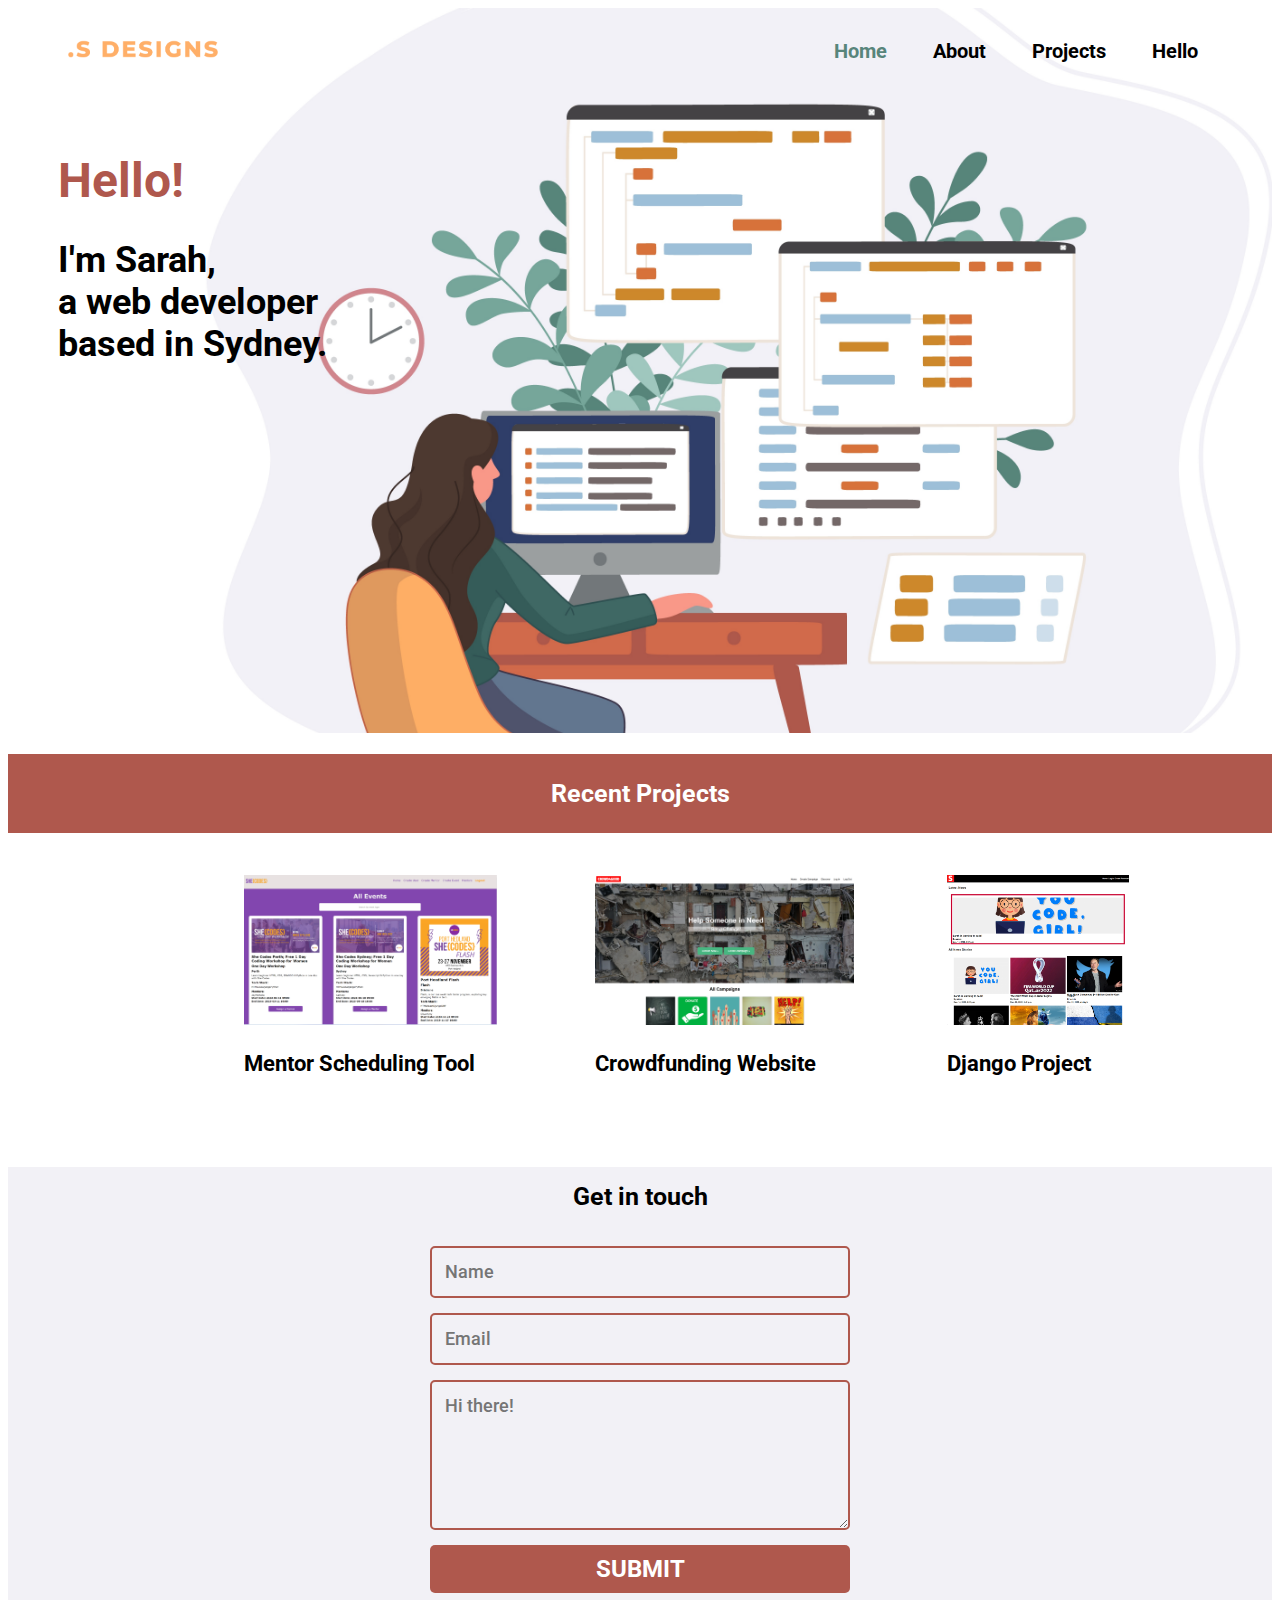
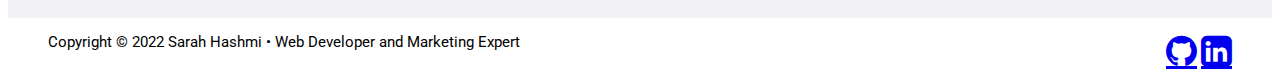
<file: docs/index.html>
<!DOCTYPE html>
<html lang="en">
<head>
    <meta charset="utf-8">
    <meta
        name="viewport"
        content="width=device-width, initial-scale=1, shrink-to-fit-no"/>
        <link rel="preconnect" href="https://fonts.googleapis.com">
        <link rel="preconnect" href="https://fonts.gstatic.com" crossorigin>
        <link rel="stylesheet" href="styles.css">
        <link href="https://fonts.googleapis.com/css2?family=Lato&family=Roboto&display=swap" rel="stylesheet">
    <title>Sarah Hashmi</title>
    <meta name="Homepage" content="Homepage">

    <link rel="stylesheet" href="https://cdnjs.cloudflare.com/ajax/libs/font-awesome/4.7.0/css/font-awesome.min.css">
</head>
<body>

        <main>
                <section id="hero">
                    <nav class="navbar">

                        <div class="logo"><img src="sdesigncopy.png" alt="Logo"></div>
                        <ul class="nav-links">
                            <div class="menu">
                                <li id="current"><a href="index.html">Home</a></li>
                                <li><a href="./about.html">About</a></li>
                                <li><a href="./projects.html">Projects</a></li>
                                <li><a href="#cta">Hello</a> 
                            </div>
                        </ul>
                    </nav> 
                    <div id="hero-text">
                        <h1 class="title"> Hello!</h1>
                        <h2 class="subtitle">I'm Sarah, <br> a web developer <br> based in Sydney.</h2>
                    </div>
                </section> 

                </section>

                <h2 class="columns-title">Recent Projects</h2>

            
                <section id="portfolio"> 
                    <div id="column-1" class="column">
                        <a href="https://main--visionary-faun-99db12.netlify.app/"><img class="project-icon" id="project-portfolio" src="mentor-scheduling-tool.png"></a>
                        <h3>Mentor Scheduling Tool</h3>
                    </div>

                    <div id="column-2" class="column">
                        <a href="https://crowd4good.netlify.app"><img class="project-icon" id="project-portfolio" src="react-project.png"></a>
                        <h3>Crowdfunding Website</h3>
                        <p>
                            
                        </p>
                    </div>
        
                    <div id="column-3" class="column">
                        <img class="project-icon" id="project-portfolio" src="Django-project.png">
                        <h3>Django Project</h3>
                
                    
                    </div>
                </section>

                
               

                <section id="cta">

                    <h2 class="form-title">Get in touch</h2> 
                   
                    <form action="https://formspree.io/f/xqkjblrq" method="post">
                              
                            <input name="name" type="text" class="feedback-input" placeholder="Name" />   
                            <input name="email" type="text" class="feedback-input" placeholder="Email" />
                            <textarea name="text" class="feedback-input" placeholder="Hi there!"></textarea>
                            <input type="submit" value="SUBMIT"/>
                    </form>
                </section>

            </main>

                
                <section class="footer">
                 <p class="footer-text-left">
                    Copyright © 2022 Sarah Hashmi • Web Developer and Marketing Expert
                </p>
                </div>
                
                <div class="footer-content-right">
                    <a href="https://github.com/Sarah-Hashmi-Codes" class="fa fa-github" style="font-size:36px"></a>
                    <a href="https://www.linkedin.com/in/sarah-hashmi/" class="fa fa-linkedin-square" style="font-size:36px"></a>
                </div>

                   
                <section>
            
<body>
<html>
</file>
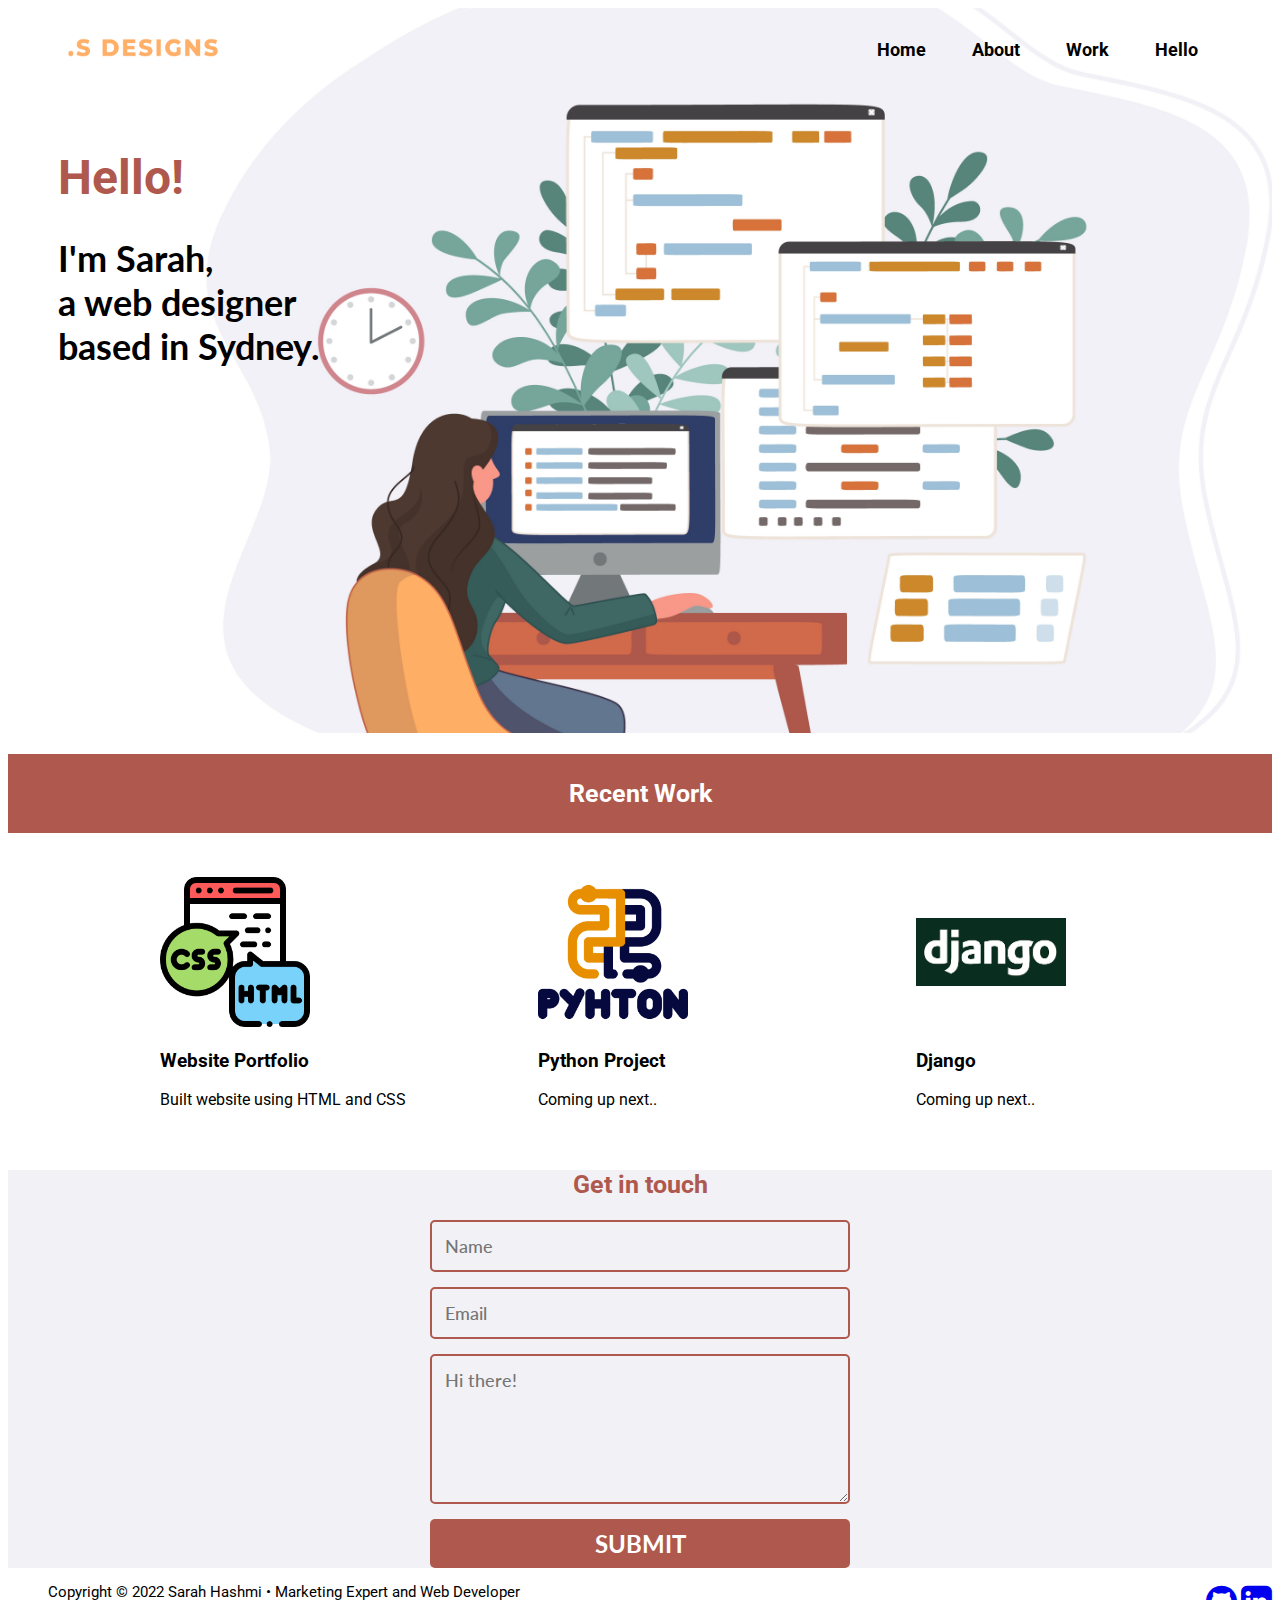
<file: Homepage/index.html>
<!DOCTYPE html>
<html lang="en">
<head>
    <meta charset="utf-8">
    <meta
        name="viewport"
        content="width=device-width, initial-scale=1, shrink-to-fit-no"/>
        <link rel="preconnect" href="https://fonts.googleapis.com">
        <link rel="preconnect" href="https://fonts.gstatic.com" crossorigin>
        <link rel="stylesheet" href="styles.css">
        <link href="https://fonts.googleapis.com/css2?family=Lato&family=Roboto&display=swap" rel="stylesheet">
    <title>Sarah Hashmi</title>
    <meta name="Homepage" content="Homepage">

    <link rel="stylesheet" href="https://cdnjs.cloudflare.com/ajax/libs/font-awesome/4.7.0/css/font-awesome.min.css">
</head>
<body>

        <main>
                <section id="hero">
                    <nav class="navbar">

                        <div class="logo"><img src="sdesigncopy.png" alt="Logo"></div>
                        <ul class="nav-links">
                            <div class="menu">
                                <li><a href="index.html">Home</a></li>
                                <li><a href="../About/index.html">About</a></li>
                                <li><a href="#portfolio">Work</a></li>
                                <li><a href="#cta">Hello</a> 
                            </div>
                        </ul>
                    </nav> 
                    <div id="hero-text">
                        <h1 class="title"> Hello!</h1>
                        <h2 class="subtitle">I'm Sarah, <br> a web designer <br> based in Sydney.</h2>
                    </div>
                </section> 

                </section>

                <h2 class="columns-title">Recent Work</h2>

            
                <section id="portfolio"> 
                    <div id="column-1" class="column">
                        <img src="browser.png" alt="CSS/HTML"/>
                        <h3>Website Portfolio</h3>
                        <p> Built website using HTML and CSS</p>
                    </div>

                    <div id="column-2" class="column">
                        <img src="python.png" alt="Python"/>
                        <h3>Python Project</h3>
                        <p>
                            Coming up next..
                        </p>
                    </div>
        
                    <div id="column-3" class="column">
                        <img src="django.png" alt="django"/>
                        <h3>Django</h3>
                        <p>Coming up next..
                        </p>
                    </div>
                </section>

                
               

                <section id="cta">

                    <h2 class="form-title">Get in touch</h2> 
                   
                    <form action="https://formspree.io/f/xqkjblrq" method="post">
                              
                            <input name="name" type="text" class="feedback-input" placeholder="Name" />   
                            <input name="email" type="text" class="feedback-input" placeholder="Email" />
                            <textarea name="text" class="feedback-input" placeholder="Hi there!"></textarea>
                            <input type="submit" value="SUBMIT"/>
                    </form>
                </section>

            </main>

                
                <section class="footer">
                 <p class="footer-text-left">
                    Copyright © 2022 Sarah Hashmi • Marketing Expert and Web Developer
                </p>
                </div>
                
                <div class="footer-content-right">
                    <a href="https://github.com/Sarah-Hashmi-Codes" class="fa fa-github" style="font-size:36px"></a>
                    <a href="https://www.linkedin.com/in/sarah-hashmi/" class="fa fa-linkedin-square" style="font-size:36px"></a>
                </div>

                   
                <section>
            
<body>
<html>
</file>
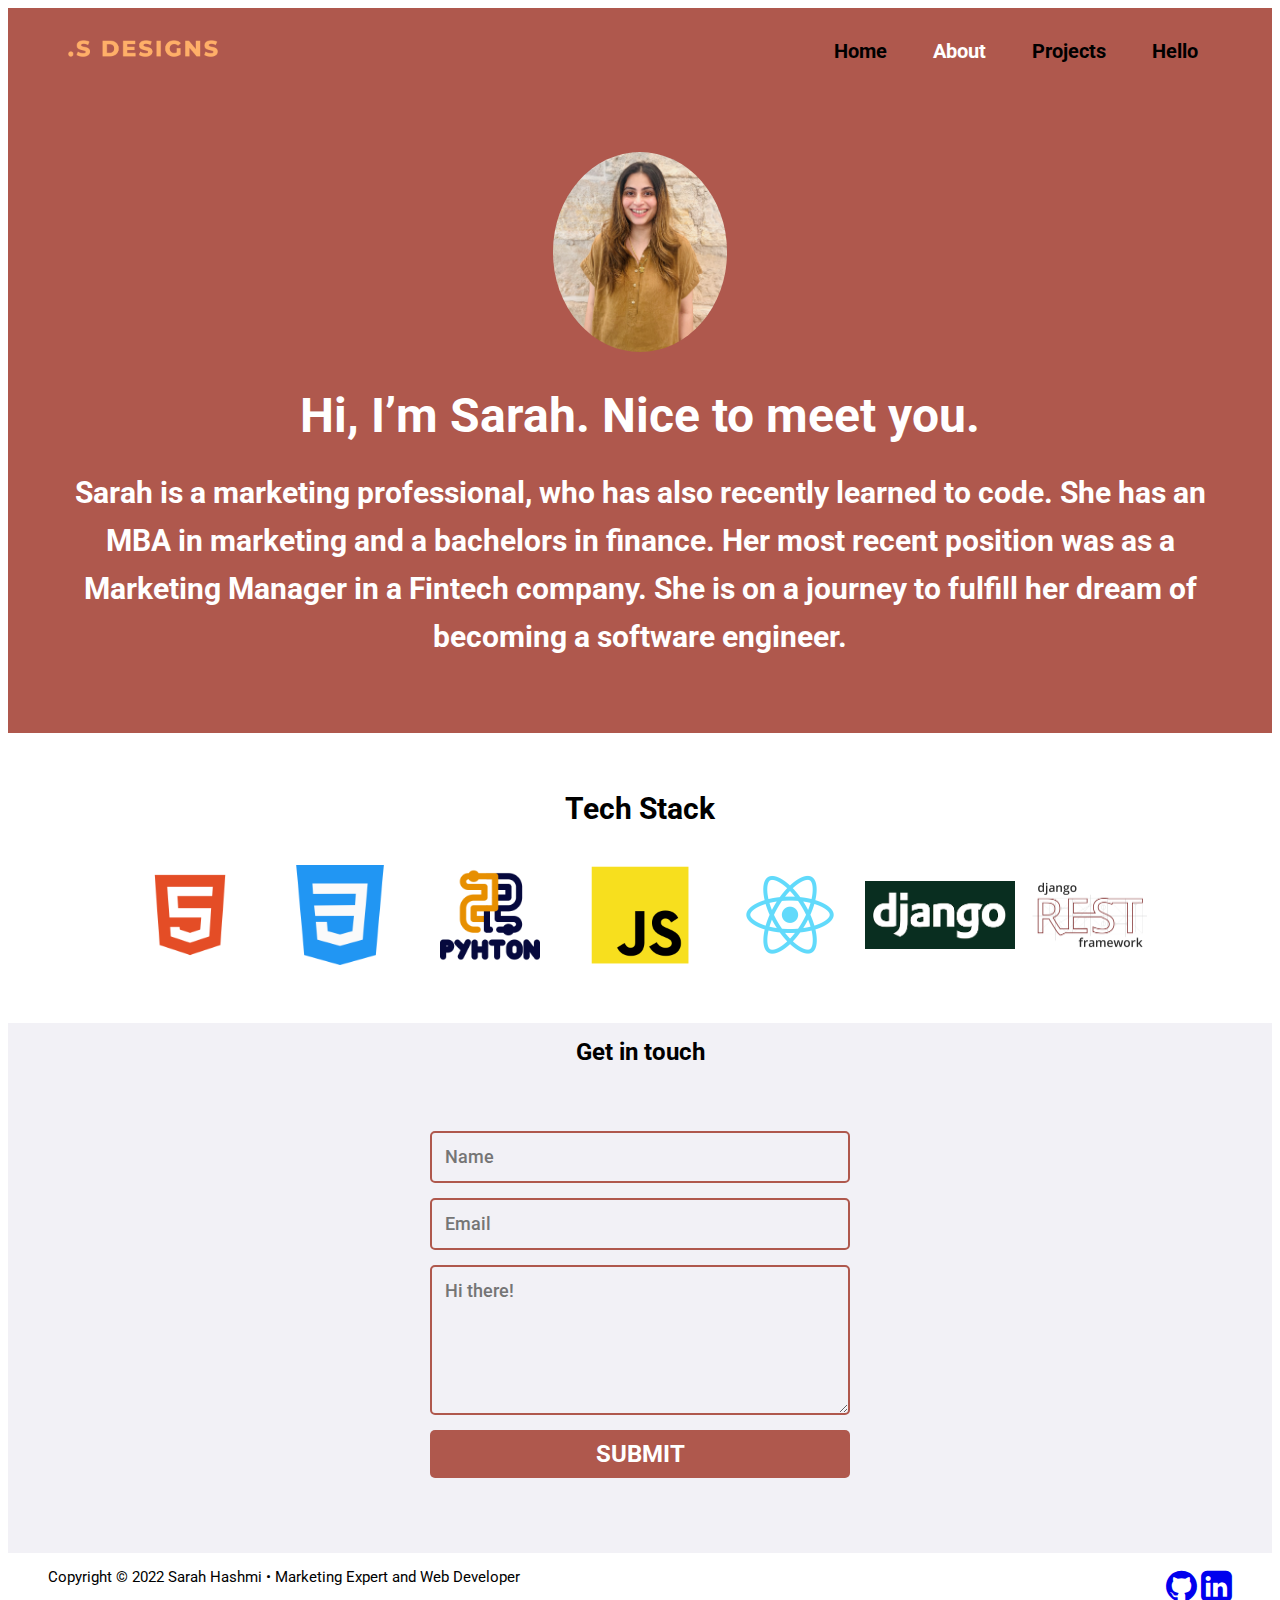
<file: docs/about.html>
<!DOCTYPE html>
<html lang="en">
<head>
    <meta charset="utf-8">
    <meta
        name="viewport"
        content="width=device-width, initial-scale=1, shrink-to-fit-no"/>
        <link rel="preconnect" href="https://fonts.googleapis.com">
        <link rel="preconnect" href="https://fonts.gstatic.com" crossorigin>
        <link rel="stylesheet" href="stylesabt.css">
        <link href="https://fonts.googleapis.com/css2?family=Lato&family=Roboto&display=swap" rel="stylesheet">
    <title>Sarah Hashmi</title>
    <meta name="Homepage" content="Homepage">

    <link rel="stylesheet" href="https://cdnjs.cloudflare.com/ajax/libs/font-awesome/4.7.0/css/font-awesome.min.css">
</head>
    <body>

        <main>
                <section id="hero">
                    <nav class="navbar">

                        <div class="logo"><img src="sdesignabout.png" alt="Logo"></div>
                        <ul class="nav-links">
                            <div class="menu">
                                <li><a href="./index.html">Home</a></li>
                                <li id="current"><a href="./about.html" class="selected">About</a></li>
                                <li><a href="./projects.html">Projects</a></li>
                                <li><a href="#cta">Hello</a> 
                            </div>
                        </ul>
                    </nav> 

                
                    <div id="hero-text">
                        <img src="IMG_3285.jpeg" alt="photo" class="center">
                        <h1 class="title"> Hi, I’m Sarah. Nice to meet you.</h1>
                        <h2 class="subtitle">
                            Sarah is a marketing professional, who has also recently learned to code. 
                            She has an MBA in marketing and a bachelors in finance. 
                            Her most recent position was as a Marketing Manager in a Fintech company. 
                            She is on a journey to fulfill her dream of becoming a software engineer.   
                        </h2> 
                    </div>

                </section>

                <br><br>

                <section id="tech-stack">
                        <h1 class="tech-stack-title"> Tech Stack</h1>
                    
                        <br>
                    <div class="tech-stack-logos">
                        <img class="tech-logo" id="html" src="html.png" alt="html logo">
                        <img class="tech-logo" id="css" src="css.png" alt="css logo">
                        <img class="tech-logo" id="python" src="python.png" alt="python logo">
                        <img class="tech-logo" id="javascript" src="javascript.png" alt="javascript logo">
                        <img class="tech-logo" id="react" src="react.png" alt="react logo">
                        <img class="tech-logo" id="django" src="django.png" alt="django logo">
                        <img class="tech-logo" id="rest" src="rest.png" alt="rest logo">


                    </div>
                    

    
                </section>

                <br><br>      
                    

                <section id="cta">

                    <h2 class="form-title">Get in touch</h2> 
                   
                    <form action="https://formspree.io/f/xqkjblrq" method="post">
                              
                            <input name="name" type="text" class="feedback-input" placeholder="Name" />   
                            <input name="email" type="text" class="feedback-input" placeholder="Email" />
                            <textarea name="text" class="feedback-input" placeholder="Hi there!"></textarea>
                            <input type="submit" value="SUBMIT"/>
                    </form>
                    
                </section>
                

            </main>

                
                <section class="footer">
                 <p class="footer-text-left">
                    Copyright © 2022 Sarah Hashmi • Marketing Expert and Web Developer
                </p>
                </div>
                
                <div class="footer-content-right">
                    <a href="https://github.com/Sarah-Hashmi-Codes" class="fa fa-github" style="font-size:36px"></a>
                    <a href="https://www.linkedin.com/in/sarah-hashmi/" class="fa fa-linkedin-square" style="font-size:36px"></a>
                </div>

                   
                <section>
            
    </body>
                
</html>
</file>
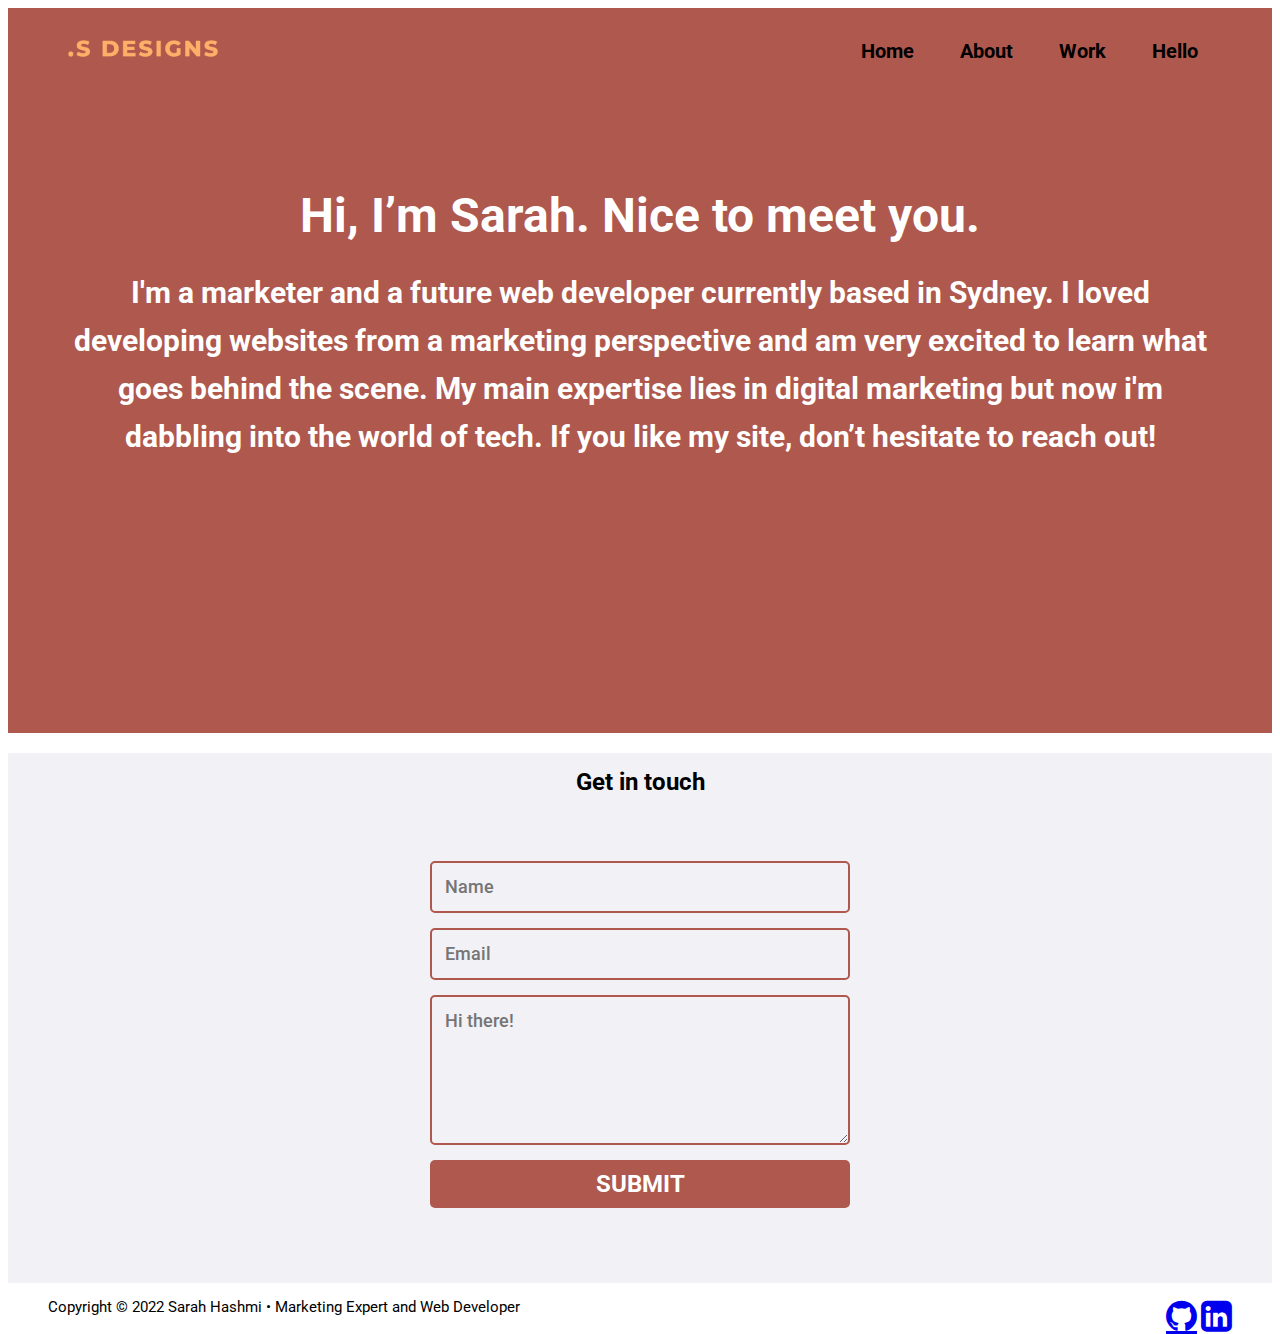
<file: docs/about.html.html>
<!DOCTYPE html>
<html lang="en">
<head>
    <meta charset="utf-8">
    <meta
        name="viewport"
        content="width=device-width, initial-scale=1, shrink-to-fit-no"/>
        <link rel="preconnect" href="https://fonts.googleapis.com">
        <link rel="preconnect" href="https://fonts.gstatic.com" crossorigin>
        <link rel="stylesheet" href="stylesabt.css">
        <link href="https://fonts.googleapis.com/css2?family=Lato&family=Roboto&display=swap" rel="stylesheet">
    <title>Sarah Hashmi</title>
    <meta name="Homepage" content="Homepage">

    <link rel="stylesheet" href="https://cdnjs.cloudflare.com/ajax/libs/font-awesome/4.7.0/css/font-awesome.min.css">
</head>
    <body>

        <main>
                <section id="hero">
                    <nav class="navbar">

                        <div class="logo"><img src="sdesignabout.png" alt="Logo"></div>
                        <ul class="nav-links">
                            <div class="menu">
                                <li><a href="../Homepage/index.html">Home</a></li>
                                <li><a href="/About/index.html" class="selected">About</a></li>
                                <li><a href="#portolio">Work</a></li>
                                <li><a href="#cta">Hello</a> 
                            </div>
                        </ul>
                    </nav> 
                
                    <div id="hero-text">
                        <h1 class="title"> Hi, I’m Sarah. Nice to meet you.</h1>
                        <h2 class="subtitle">I'm a marketer and a future web developer currently
                            based in Sydney. I loved developing websites from a marketing perspective and
                            am very excited to learn what goes behind the scene. My main expertise lies in digital marketing but
                            now i'm dabbling into the world of tech. If you like my site, don’t hesitate to reach out!
                        </h2>

                    </div>
                    
                </section>
                
                    

                <section id="cta">

                    <h2 class="form-title">Get in touch</h2> 
                   
                    <form action="https://formspree.io/f/xqkjblrq" method="post">
                              
                            <input name="name" type="text" class="feedback-input" placeholder="Name" />   
                            <input name="email" type="text" class="feedback-input" placeholder="Email" />
                            <textarea name="text" class="feedback-input" placeholder="Hi there!"></textarea>
                            <input type="submit" value="SUBMIT"/>
                    </form>
                    
                </section>
                

            </main>

                
                <section class="footer">
                 <p class="footer-text-left">
                    Copyright © 2022 Sarah Hashmi • Marketing Expert and Web Developer
                </p>
                </div>
                
                <div class="footer-content-right">
                    <a href="https://github.com/Sarah-Hashmi-Codes" class="fa fa-github" style="font-size:36px"></a>
                    <a href="https://www.linkedin.com/in/sarah-hashmi/" class="fa fa-linkedin-square" style="font-size:36px"></a>
                </div>

                   
                <section>
            
    </body>
                
</html>
</file>
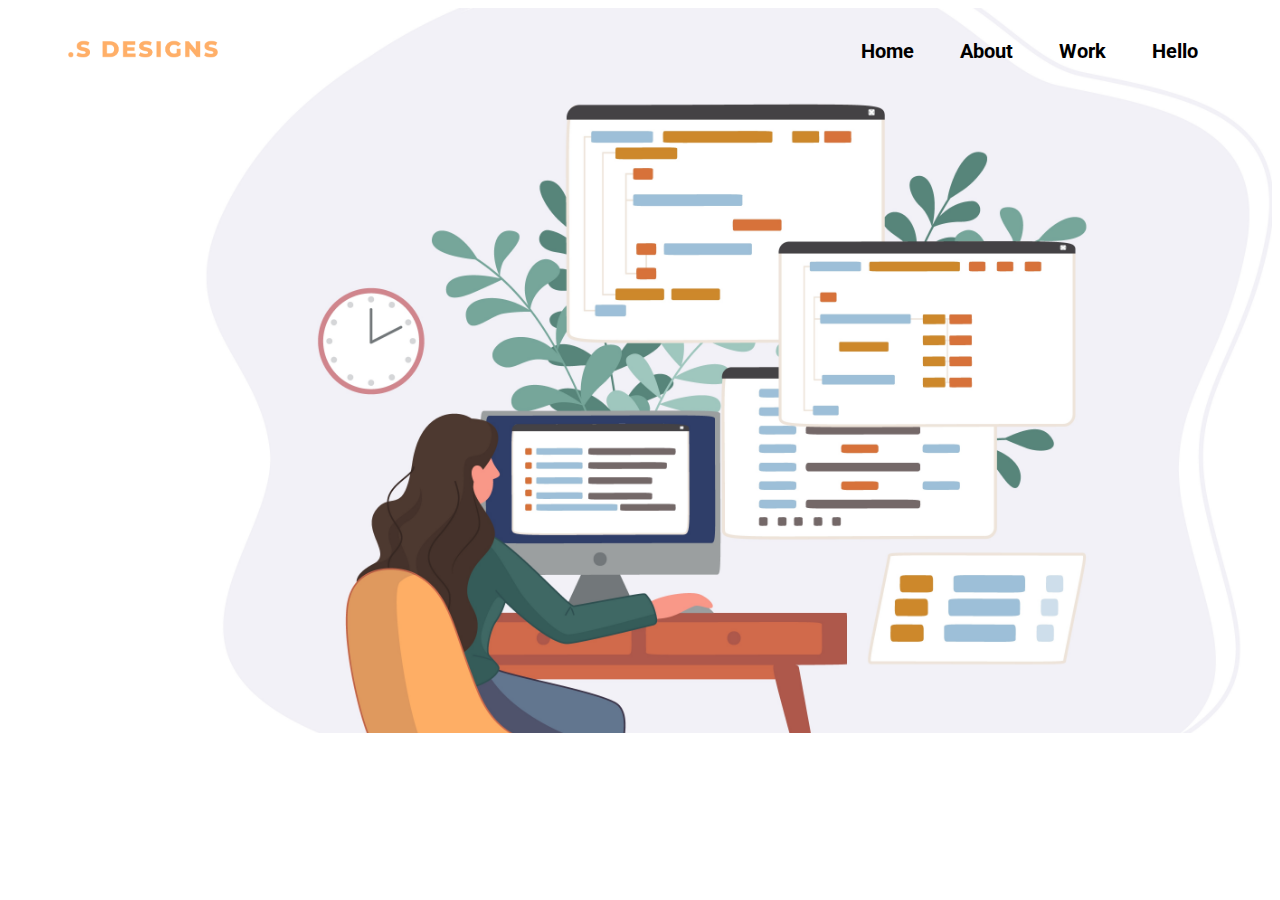
<file: docs/contact.html>
<!DOCTYPE html>
<html lang="en">
<head>
    <meta charset="utf-8">
    <meta
        name="viewport"
        content="width=device-width, initial-scale=1, shrink-to-fit-no"/>
        <link rel="preconnect" href="https://fonts.googleapis.com">
        <link rel="preconnect" href="https://fonts.gstatic.com" crossorigin>
        <link rel="stylesheet" href="styles.css">
        <link href="https://fonts.googleapis.com/css2?family=Lato&family=Roboto&display=swap" rel="stylesheet">
    <title>Sarah Hashmi</title>
    <meta name="Homepage" content="Homepage">

    <link rel="stylesheet" href="https://cdnjs.cloudflare.com/ajax/libs/font-awesome/4.7.0/css/font-awesome.min.css">
</head>
<body>

        <main>
                <section id="hero">
                    <nav class="navbar">

                        <div class="logo"><img src="sdesigncopy.png" alt="Logo"></div>
                        <ul class="nav-links">
                            <div class="menu">
                                <li><a href="index.html">Home</a></li>
                                <li><a href="../About/index.html">About</a></li>
                                <li><a href="#portfolio">Work</a></li>
                                <li><a href="#cta">Hello</a> 
                            </div>
                        </ul>
                    </nav>
</file>
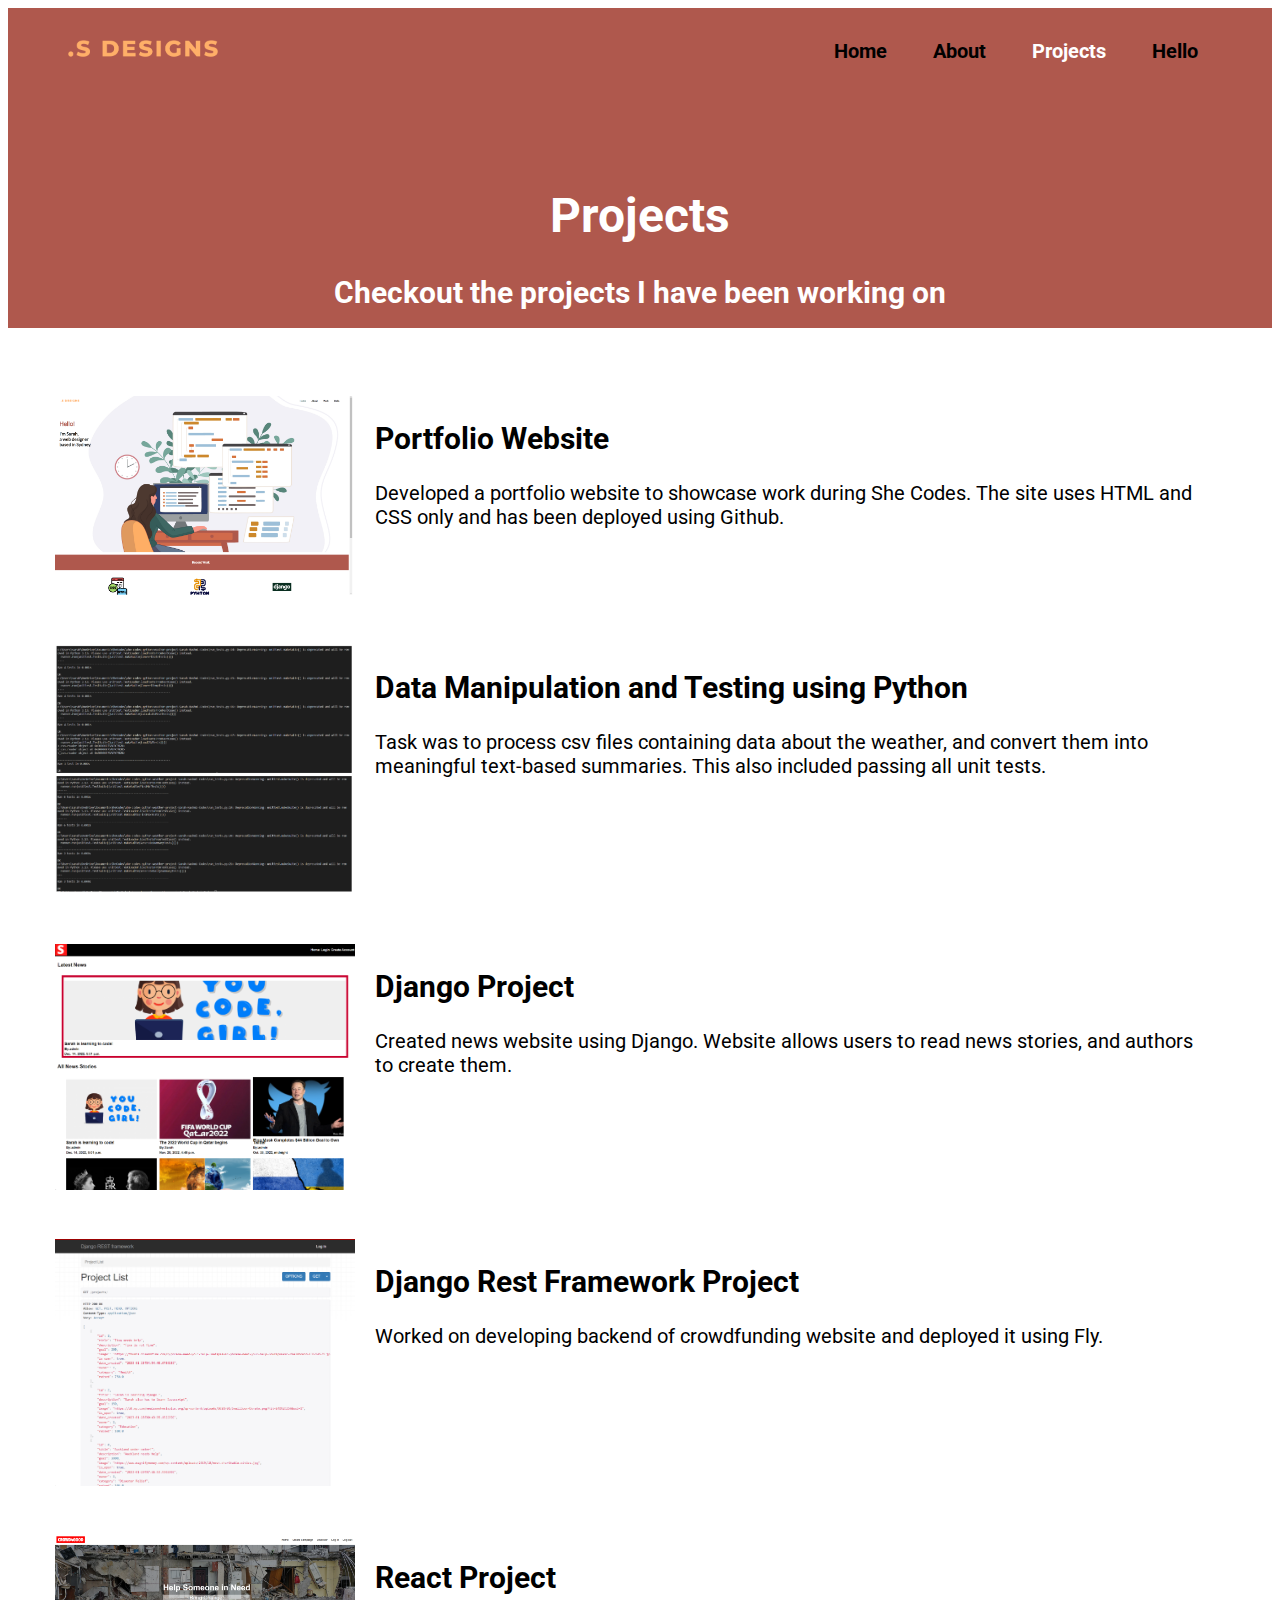
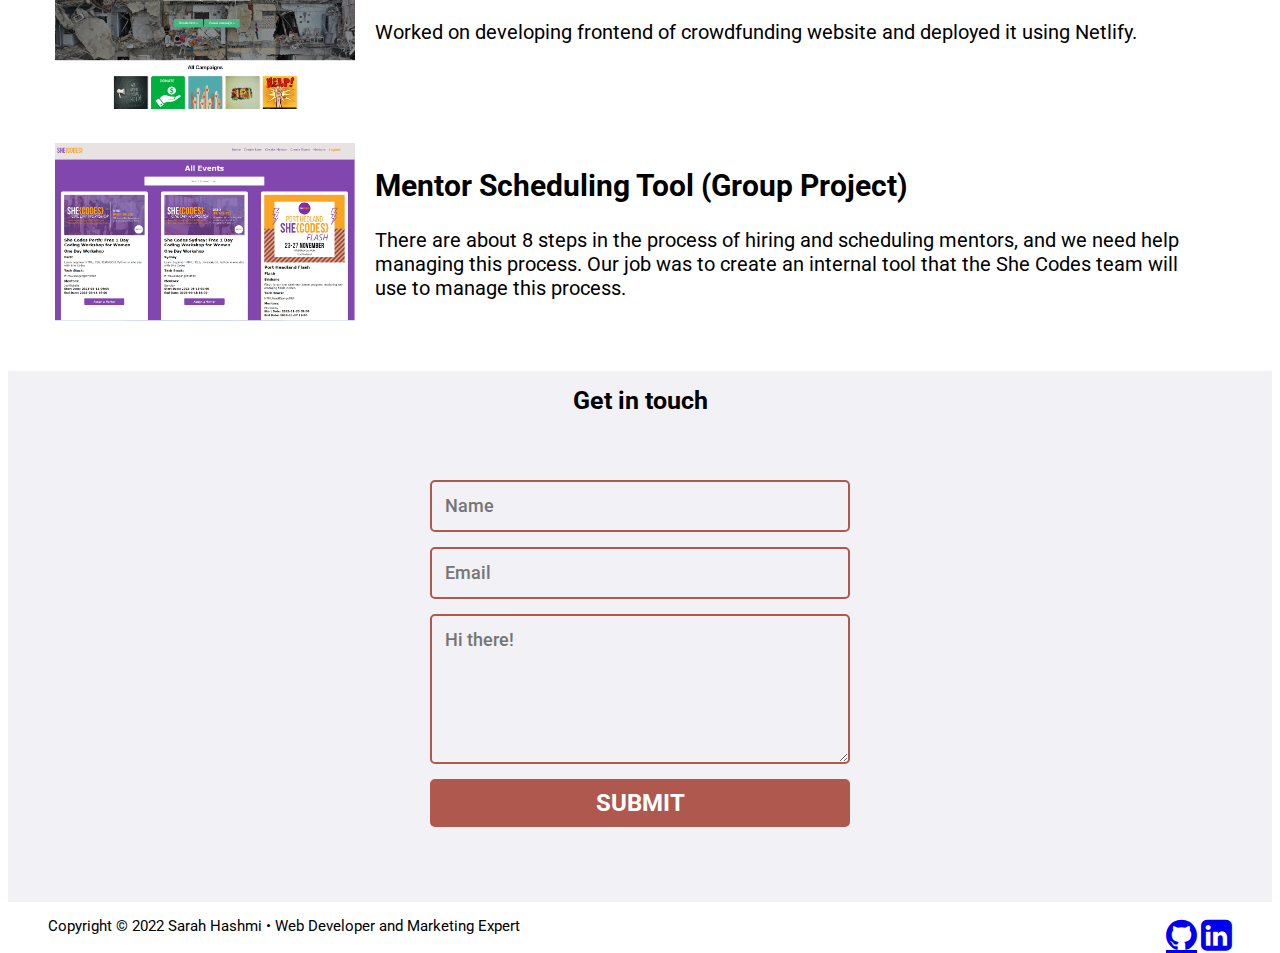
<file: docs/projects.html>
<!DOCTYPE html>
<html lang="en">
<head>
    <meta charset="utf-8">
    <meta
        name="viewport"
        content="width=device-width, initial-scale=1, shrink-to-fit-no"/>
        <link rel="preconnect" href="https://fonts.googleapis.com">
        <link rel="preconnect" href="https://fonts.gstatic.com" crossorigin>
        <link rel="stylesheet" href="styles-projects.css">
        <link href="https://fonts.googleapis.com/css2?family=Lato&family=Roboto&display=swap" rel="stylesheet">
    <title>Sarah Hashmi</title>
    <meta name="Homepage" content="Homepage">

    <link rel="stylesheet" href="https://cdnjs.cloudflare.com/ajax/libs/font-awesome/4.7.0/css/font-awesome.min.css">
</head>
    <body>

        <main>
                <section id="hero">
                    <nav class="navbar">

                        <div class="logo"><img src="sdesignabout.png" alt="Logo"></div>
                        <ul class="nav-links">
                            <div class="menu">
                                <li><a href="./index.html">Home</a></li>
                                <li><a href="./about.html">About</a></li>
                                <li id="current"><a href="./projects.html" class="selected">Projects</a></li>
                                <li><a href="#cta">Hello</a> 
                            </div>
                        </ul>
                    </nav> 

                
                    <div id="hero-text">
                        <h1 class="title">Projects</h1>
                        <h2 class="subtitle">
                            Checkout the projects I have been working on   
                        </h2> 
                    </div>

                </section>

                <br><br>

                <section id="projects">

                <div class="project-row">
                    <div class="project-card" id="project-card">
                        <img class="project-icon" id="project-portfolio" src="portfolio.png">
                        <div class="project-content-block">
                            <div class="project-text">
                                <h2>Portfolio Website</h2>
                                <p>Developed a portfolio website to showcase work during She Codes. 
                                The site uses HTML and CSS only and has been deployed using Github.</p>
                            </div>
                       </div>
                    </div>
                </div>

                <br>
                
                <div class="project-row">
                    <div class="project-card" id="project-card">
                        <img class="project-icon" id="project-portfolio" src="python-project.png">
                        <div class="project-content-block">
                            <div class="project-text">
                                <h2>Data Manipulation and Testing using Python</h2>
                                <p>Task was to process csv files containing data about the weather, 
                                    and convert them into meaningful text-based summaries. This also included passing all unit tests.</p>
                            </div>
                       </div>
                    </div>
                </div>

                <br>

                <div class="project-row">
                    <div class="project-card" id="project-card">
                        <img class="project-icon" id="project-portfolio" src="Django-project.png">
                        <div class="project-content-block">
                            <div class="project-text">
                                <h2>Django Project</h2>
                                <p> Created news website using Django. Website allows users to read news stories, and authors to create them.</p>
                            </div>
                       </div>
                    </div>
                </div>

                <br>

                <div class="project-row">
                    <div class="project-card" id="project-card">
                        <img class="project-icon" id="project-portfolio" src="drf-project.png">
                        <div class="project-content-block">
                            <div class="project-text">
                                <h2>Django Rest Framework Project</h2>
                                <p> Worked on developing backend of crowdfunding website and deployed it using Fly.</p>
                            </div>
                       </div>
                    </div>
                </div>

                <br>

                <div class="project-row">
                    <div class="project-card" id="project-card">
                        <a href="https://crowd4good.netlify.app"><img class="project-icon" id="project-portfolio" src="react-project.png"></a>
                        <div class="project-content-block">
                            <div class="project-text">
                                <h2>React Project</h2>
                                <p> Worked on developing frontend of crowdfunding website and deployed it using Netlify.</p>
                            </div>
                       </div>
                    </div>
                </div>

                
                <div class="project-row">
                    <div class="project-card" id="project-card">
                        <a href="https://main--visionary-faun-99db12.netlify.app/"><img class="project-icon" id="project-portfolio" src="mentor-scheduling-tool.png"></a>
                        <div class="project-content-block">
                            <div class="project-text">
                                <h2>Mentor Scheduling Tool (Group Project)</h2>
                                <p>There are about 8 steps in the process of hiring
                                    and scheduling mentors, and we need help managing this process. Our job was to create an
                                    internal tool that the She Codes team will use to manage this process. </p>
                            </div>
                       </div>
                    </div>
                </div>

                </section>

                    

                <section id="cta">

                    <h2 class="form-title">Get in touch</h2> 
                   
                    <form action="https://formspree.io/f/xqkjblrq" method="post">
                              
                            <input name="name" type="text" class="feedback-input" placeholder="Name" />   
                            <input name="email" type="text" class="feedback-input" placeholder="Email" />
                            <textarea name="text" class="feedback-input" placeholder="Hi there!"></textarea>
                            <input type="submit" value="SUBMIT"/>
                    </form>
                    
                </section>
                

            </main>

                
                <section class="footer">
                 <p class="footer-text-left">
                    Copyright © 2022 Sarah Hashmi • Web Developer and Marketing Expert
                </p>
                </div>
                
                <div class="footer-content-right">
                    <a href="https://github.com/Sarah-Hashmi-Codes" class="fa fa-github" style="font-size:36px"></a>
                    <a href="https://www.linkedin.com/in/sarah-hashmi/" class="fa fa-linkedin-square" style="font-size:36px"></a>
                </div>

                   
                <section>
            
    </body>
                
</html>
</file>
<file: docs/styles.css>
html {
	font-family: 'Roboto',  sans-serif;
    scroll-behavior: smooth;
}

body{
    font-family:"roboto", sans-serif;
    background-color: white;
    margin-bottom: 0px;
}

header {
    position:relative;
}


header a {
	display: inline-block;
    color: black;
    font-size: 1em;
	margin: 0 30px;
	padding: 1rem 0;
}


header img {
	height:50px;
	margin: 10px;
    display: inline-block
}



 /* Navigation */

 .logo img{
    width:150px;
 
 /*Scale down will take the necessary specified space that is 100px x 100px without stretching the image*/
     object-fit:scale-down;
 
 }

li{
    list-style: none;
}


.navbar {
 display: flex;
 align-items: center;
 justify-content: space-between;
 padding: 10px;
 color: black;
 text-decoration: none;
    
}

.navbar a{
    text-decoration: none;
    color:black;
    font-weight: bolder;
    font-size: 20px;
}



.menu{
    display: flex;
    gap: 1em;
    font-size: 18px;
    
}

.menu li:hover {
    background-color:#AF584D;
    border-radius: 5px;
    transition: 0.3s ease;
   }
.menu li {
    padding: 5px 14px;
}

#social-menu{
    display: flex;
    gap: 1em;
}
    

#hero{
	height: 75vh;
	padding: 50px;
    padding-top: 0;
    vertical-align: middle;
    align-items: stretch;
    justify-content: space-between;
    background: white right/cover url("Set_of_programmers_02_01.jpg") no-repeat;
    background-position: 100px;
	
}


#hero-text{
    padding-top: 5%;
    padding-bottom: 25%;
    font-size: larger;
}



.title{
    font-family:"Roboto";
    font-size: 48px;
    margin:0px;
    color:#AF584D

}

.subtitle{
    font-size:36px;
    float:left;
}

h3{
    font-size: 22px;
}


.columns-title{
    text-align: center;
    font-family: "Roboto";
    background-color: #AF584D;
    padding: 2%;
    display: block;
    color: white;  
    font-size: 25px; 
}
.column {
	width: 29%;
	height: 250px;
	padding: 2%;
	display: inline-block;
	vertical-align: middle;
}


#portfolio{
    display:flex;
    justify-content: space-between;
    margin-left: 17%;
    
}

#current a {
    color:#58857B   
}

.column img{
    /* width:150px; */
    height:150px;
 
 /*Scale down will take the necessary specified space that is 100px x 100px without stretching the image*/
     object-fit:scale-down; 
 }



 #cta{
    background-color: #F2F1F6;
    padding-bottom: 25px;
    
 }


 .form-title{
    text-align: center;
    font-family: "Roboto";
    color: black;
    font-size: 25px;
    padding: 15px;
 }

 /* Form */

 form {
    max-width:420px;
    margin:0px auto; 
    }

.feedback-input {
    color:black;
    font-family: "Roboto";
    font-weight:500;
    font-size: 18px;
    border-radius: 5px;
    line-height: 22px;
    background-color: transparent;
    border:2px solid  #AF584D;
    transition: all 0.3s;
    padding: 13px;
    margin-bottom: 15px;
    width:100%;
    box-sizing: border-box;
    outline:0;
}
      
.feedback-input:focus { border:2px solid #AF584D; }
      
textarea {
    height: 150px;
    line-height: 150%;
    resize:vertical;
}
      
[type="submit"] {
        font-family: "Roboto";
        width: 100%;
        background: #AF584D;
        border-radius:5px;
        border:0;
        cursor:pointer;
        color:white;
        font-size:24px;
        padding-top:10px;
        padding-bottom:10px;
        transition: all 0.3s;
        margin-top:-4px;
        font-weight:700;
      }
      [type="submit"]:hover { background:#3F6864; }




  h2{
    font-family: 'Roboto', sans-serif;
  }



/* Footer */

.footer {
 
  width:100%;
  height: 10px;
  background-color:white;
  text-decoration: none;
}


.footer-text-left {
    font-size:15px;
    padding-left:40px;
    display: inline-block;

  }
  

.footer-content-right {
  padding-right:40px;
  margin-top:15px;
  float:right;
}


@media(max-width: 320px){
    .menu{
        display: flex;
        flex-direction: column;
        font-size: 18px;
        gap:0em
    }

    .column{

        height: 250px;
        padding: 2%;
        display: inline-block;
        vertical-align: middle;
        width: 1px;
     
    }

    .title{
        font-size:30px;

    }

    .subtitle{
        font-size: 24px;
    }

    #hero{
        background-position: left;
    }

    #portfolio{
        flex-direction: column;
    }

    .footer{
        display:flex;
    }
}


@media (max-width: 600px) {
    .footer-content-right{
        padding-right: 4%;

    }
    .footer-text-left{
        padding-left: 20px;

    }
}


@media (max-width:900px) {
    #portfolio{margin-left:10%}
    
}

@media (max-width:600px) {
    #portfolio{margin-left:0}
    
}
</file>
<file: Homepage/styles.css>
html {
	font-family: 'Roboto',  sans-serif;
}

body{
    font-family:"roboto", sans-serif;
    background-color: white;
    margin-bottom: 0px;
}

header {
    position:relative;
}


header a {
	display: inline-block;
    color: black;
    font-size: 1em;
	margin: 0 30px;
	padding: 1rem 0;
}


header img {
	height:50px;
	margin: 10px;
    display: inline-block
}



 /* Navigation */

 .logo img{
    width:150px;
 
 /*Scale down will take the necessary specified space that is 100px x 100px without stretching the image*/
     object-fit:scale-down;
 
 }

li{
    list-style: none;
}


.navbar {
 display: flex;
 align-items: center;
 justify-content: space-between;
 padding: 10px;
 color: black;
 text-decoration: none;
    
}

.navbar a{
    text-decoration: none;
    color:black;
    font-weight: bolder;
}



.menu{
    display: flex;
    gap: 1em;
    font-size: 18px;
    
}

.menu li:hover {
    background-color:#AF584D;
    border-radius: 5px;
    transition: 0.3s ease;
   }
.menu li {
    padding: 5px 14px;
}

#social-menu{
    display: flex;
    gap: 1em;
}
    

#hero{
	height: 75vh;
	padding: 50px;
    padding-top: 0;
    vertical-align: middle;
    align-items: stretch;
    justify-content: space-between;
    background: white right/cover url("Set_of_programmers_02_01.jpg") no-repeat;
    background-position: 100px;
	
}


#hero-text{
    padding-top: 5%;
    padding-bottom: 25%;
    font-size: larger;
}



.title{
    font-family:"Roboto";
    font-size: 48px;
    margin:0px;
    color:#AF584D

}

.subtitle{
    font-size:36px;
    float:left;
}


.columns-title{
    text-align: center;
    font-family: "Roboto";
    background-color: #AF584D;
    padding: 2%;
    display: block;
    color: white;  
    font-size: 25px; 
}
.column {
	width: 29%;
	height: 250px;
	padding: 2%;
	display: inline-block;
	vertical-align: middle;

}


#portfolio{
    display:flex;
    justify-content: space-evenly;
    margin-left: 17%;
}

@media (min-width:900px) {
    #portfolio{margin-left:10%}
    
}


.column img{
    width:150px;
    height:150px;
 
 /*Scale down will take the necessary specified space that is 100px x 100px without stretching the image*/
     object-fit:scale-down;
 
 }

 #cta{
    background-color: #F2F1F6;
 }


 .form-title{
    text-align: center;
    font-family: "Roboto";
    color: #AF584D;
    font-size: 25px;
 }

 /* Form */

 form {
    max-width:420px;
    margin:0px auto; 
    }

.feedback-input {
    color:black;
    font-family: "lato";
    font-weight:500;
    font-size: 18px;
    border-radius: 5px;
    line-height: 22px;
    background-color: transparent;
    border:2px solid  #AF584D;
    transition: all 0.3s;
    padding: 13px;
    margin-bottom: 15px;
    width:100%;
    box-sizing: border-box;
    outline:0;
}
      
.feedback-input:focus { border:2px solid #AF584D; }
      
textarea {
    height: 150px;
    line-height: 150%;
    resize:vertical;
}
      
[type="submit"] {
        font-family: "lato";
        width: 100%;
        background: #AF584D;
        border-radius:5px;
        border:0;
        cursor:pointer;
        color:white;
        font-size:24px;
        padding-top:10px;
        padding-bottom:10px;
        transition: all 0.3s;
        margin-top:-4px;
        font-weight:700;
      }
      [type="submit"]:hover { background:#CC4949; }




  h2{
    font-family: 'Lato', sans-serif;
  }



/* Footer */

.footer {
 
  width:100%;
  height: 10px;
  background-color:white;
  text-decoration: none;
}


.footer-text-left {
    font-size:15px;
    padding-left:40px;
    display: inline-block;

  }
  

.footer-content-right {
  padding-right:40px;
  margin-top:15px;
  float:right;
}

@media (min-width: 600px) {
    .footer-content-right{
        padding-right: 0px;

    }
}
</file>
<file: docs/stylesabt.css>
html {
	font-family: 'Roboto',  sans-serif;
    scroll-behavior: smooth;
}

body{
    font-family:"Roboto", sans-serif;
    background-color: white;
}

header {
    position:relative;
}


header a {
	display: inline-block;
    color: black;
    font-size: 1em;
	margin: 0 30px;
	padding: 1rem 0;
}


header img {
	height:50px;
	margin: 10px;
    display: inline-block
}

 /* Navigation */

li{
    list-style: none;
}

.logo img{
    width:150px;
}

.navbar {
 display: flex;
 align-items: center;
 justify-content: space-between;
 padding: 10px;
 color: black;
 text-decoration: none;
    
}

.navbar a{
    text-decoration: none;
    color:black;
    font-weight: bolder;
    font-size: 20px;
}

.menu{
    display: flex;
    gap: 1em;
    font-size: 18px;
    
}

.menu li:hover {
    background-color:#3F6864;
    border-radius: 5px;
    transition: 0.3s ease;
   }

.menu li {
    padding: 5px 14px;
}

#social-menu{
    display: flex;
    gap: 1em;
    
}
    

#hero{
	height: 75vh;
	padding: 50px;
    padding-top: 0;
    vertical-align: middle;
    align-items: stretch;
    justify-content: space-between;
    background: #AF584D;
    background-position: 100px;
}

#hero-text{
    padding-top: 5%;
    padding-bottom: 25%;
    font-size: larger;
    color: white;
}

.title{
    font-family:"Roboto";
    font-size: 48px;
    margin:0px;
    color:white;
    text-align: center;
    padding-top: 3%;
    

}

.subtitle{
    font-size:30px;
    text-align: center;
    font-family: "Roboto";
    color:white;
    line-height: 1.6;

}

#about{
    background-color: #AF584D;
    padding: 2%;
    display: block;
    color: white;
    justify-content: center;
}


#cta{
    background-color: #F2F1F6;
    padding-bottom: 25px;
    
 }

  

#footer{
    color:black;
}


img{
    width:150px;
 
 /*Scale down will take the necessary specified space that is 100px x 100px without stretching the image*/
     object-fit:scale-down;
 
 }

 .tech-stack-logos{
    display: flex;
    justify-content: center;

 }

 .tech-stack-title{
    display: flex;
    justify-content: center;
    font-size: 30px;

 }


 .tech-logo{
    height: 100px;
 }




 /* Form */

 .form-title{
    text-align: center;
    font-family: "Roboto";
    color: black;
    padding: 15px;
 }


 form {
    max-width:420px;
    margin:50px auto; 
    }

.feedback-input {
    color:black;
    font-family: "Roboto";
    font-weight:500;
    font-size: 18px;
    border-radius: 5px;
    line-height: 22px;
    background-color: transparent;
    border:2px solid  #AF584D;
    transition: all 0.3s;
    padding: 13px;
    margin-bottom: 15px;
    width:100%;
    box-sizing: border-box;
    outline:0;
}
      
.feedback-input:focus { border:2px solid #AF584D; }
      
textarea {
    height: 150px;
    line-height: 150%;
    resize:vertical;
}
      
[type="submit"] {
        font-family: "Roboto";
        width: 100%;
        background: #AF584D;
        border-radius:5px;
        border:0;
        cursor:pointer;
        color:white;
        font-size:24px;
        padding-top:10px;
        padding-bottom:10px;
        transition: all 0.3s;
        margin-top:-4px;
        font-weight:700;
      }
      [type="submit"]:hover { background:#3F6864; }



/* Footer */

.footer {
 
  width:100%;
  height: 10px;
  background-color:white;
  text-decoration: none;
}


.footer-text-left {
    font-size:15px;
    padding-left:40px;
    display: inline-block;

  }
  

.footer-content-right {
  padding-right:40px;
  margin-top:15px;
  float:right;
}

@media (max-width: 600px) {
    .footer-content-right{
        padding-right: 0px;

    }
    
}


#current a{
    color:white;
}


.center {
    border-radius: 50%;
    display: block;
    margin-left: auto;
    margin-right: auto;
    width: 15%;
    
  }

  @media(max-width: 320px){
    .menu{
        display: flex;
        flex-direction: column;
        font-size: 18px;
        gap:0em
    }


    .title{
        font-size:25px;

    }

    .subtitle{
        font-size: 18px;
    }

    .footer{
        display:flex;
    }

    [type="submit"] {
        font-size: 20px;
    }
}

@media(max-width: 600px){
    .subtitle{
        font-size: 28px;}
}
</file>
<file: docs/styles-projects.css>
html {
	font-family: 'Roboto',  sans-serif;
    scroll-behavior: smooth;
}

body{
    font-family:"Roboto", sans-serif;
    background-color: white;
}

header {
    position:relative;
}


header a {
	display: inline-block;
    color: black;
    font-size: 1em;
	margin: 0 30px;
	padding: 1rem 0;
}


header img {
	height:50px;
	margin: 10px;
    display: inline-block
}

 /* Navigation */

li{
    list-style: none;
}

.logo img{
    width:150px;
}

.navbar {
 display: flex;
 align-items: center;
 justify-content: space-between;
 padding: 10px;
 color: black;
 text-decoration: none;
    
}

.navbar a{
    text-decoration: none;
    color:black;
    font-weight: bolder;
    font-size: 20px;
}

.menu{
    display: flex;
    gap: 1em;
    font-size: 18px;
    
}

.menu li:hover {
    background-color:#3F6864;
    border-radius: 5px;
    transition: 0.3s ease;
   }

.menu li {
    padding: 5px 14px;
}

#social-menu{
    display: flex;
    gap: 1em;
    
}
    

#hero{
	height: 30vh;
	padding: 50px;
    padding-top: 0;
    vertical-align: middle;
    align-items: stretch;
    justify-content: space-between;
    background: #AF584D;
    background-position: 100px;
}

#hero-text{
    padding-top: 5%;
    padding-bottom: 25%;
    font-size: larger;
    color: white;
}

.title{
    font-family:"Roboto";
    font-size: 48px;
    margin:0px;
    color:white;
    text-align: center;
    padding-top: 3%;
    

}

.subtitle{
    font-size:30px;
    text-align: center;
    font-family: "Roboto";
    color:white;
    line-height: 1.6;

}

#about{
    background-color: #AF584D;
    padding: 2%;
    display: block;
    color: white;
    justify-content: center;
}

  

#footer{
    color:black;
}


img{
    width:300px;
 
 /*Scale down will take the necessary specified space that is 100px x 100px without stretching the image*/
     object-fit:scale-down;
 }

 .project-row{
 width: 95%;
 padding: 15px;
 display: flex;
 /* justify-content: space-around; */
 }

#projects{
 width: 95%;
 max-width: 1300px;
 padding: 10px;
 margin: 5px auto;
 }

.project-card{
     display: flex;
     gap:20px
    
}

.project-text{
    font-size: 20px;
}
 




 /* Form */

 
 #cta{
    background-color: #F2F1F6;
    padding-bottom: 25px;
    
 }


 .form-title{
    text-align: center;
    font-family: "Roboto";
    color:black;
    font-size:25px;
    padding: 15px;
 }


 form {
    max-width:420px;
    margin:50px auto; 
    }

.feedback-input {
    color:black;
    font-family: "Roboto";
    font-weight:500;
    font-size: 18px;
    border-radius: 5px;
    line-height: 22px;
    background-color: transparent;
    border:2px solid  #AF584D;
    transition: all 0.3s;
    padding: 13px;
    margin-bottom: 15px;
    width:100%;
    box-sizing: border-box;
    outline:0;
}
      
.feedback-input:focus { border:2px solid #AF584D; }
      
textarea {
    height: 150px;
    line-height: 150%;
    resize:vertical;
}
      
[type="submit"] {
        font-family: "Roboto";
        width: 100%;
        background: #AF584D;
        border-radius:5px;
        border:0;
        cursor:pointer;
        color:white;
        font-size:24px;
        padding-top:10px;
        padding-bottom:10px;
        transition: all 0.3s;
        margin-top:-4px;
        font-weight:700;
      }
      [type="submit"]:hover { background:#3F6864; }

   


/* Footer */

.footer {
 
  width:100%;
  height: 10px;
  background-color:white;
  text-decoration: none;
}


.footer-text-left {
    font-size:15px;
    padding-left:40px;
    display: inline-block;

  }
  

.footer-content-right {
  padding-right:40px;
  margin-top:15px;
  float:right;
}

@media (max-width: 600px) {
    .footer-content-right{
        padding-right: 0px;

    }
    
}


#current a{
    color:white;
}


.center {
    border-radius: 50%;
    display: block;
    margin-left: auto;
    margin-right: auto;
    width: 15%;
    
  }

  @media(max-width: 320px){
    .menu{
        display: flex;
        flex-direction: column;
        font-size: 18px;
        gap:0em
    }


    .title{
        font-size:25px;

    }

    .subtitle{
        font-size: 18px;
    }

    .footer{
        display:flex;
    }

    .[type="submit"] {
        font-size: 20px;
    }
}

@media(max-width: 600px){
    .subtitle{
        font-size: 28px;}
}
</file>
